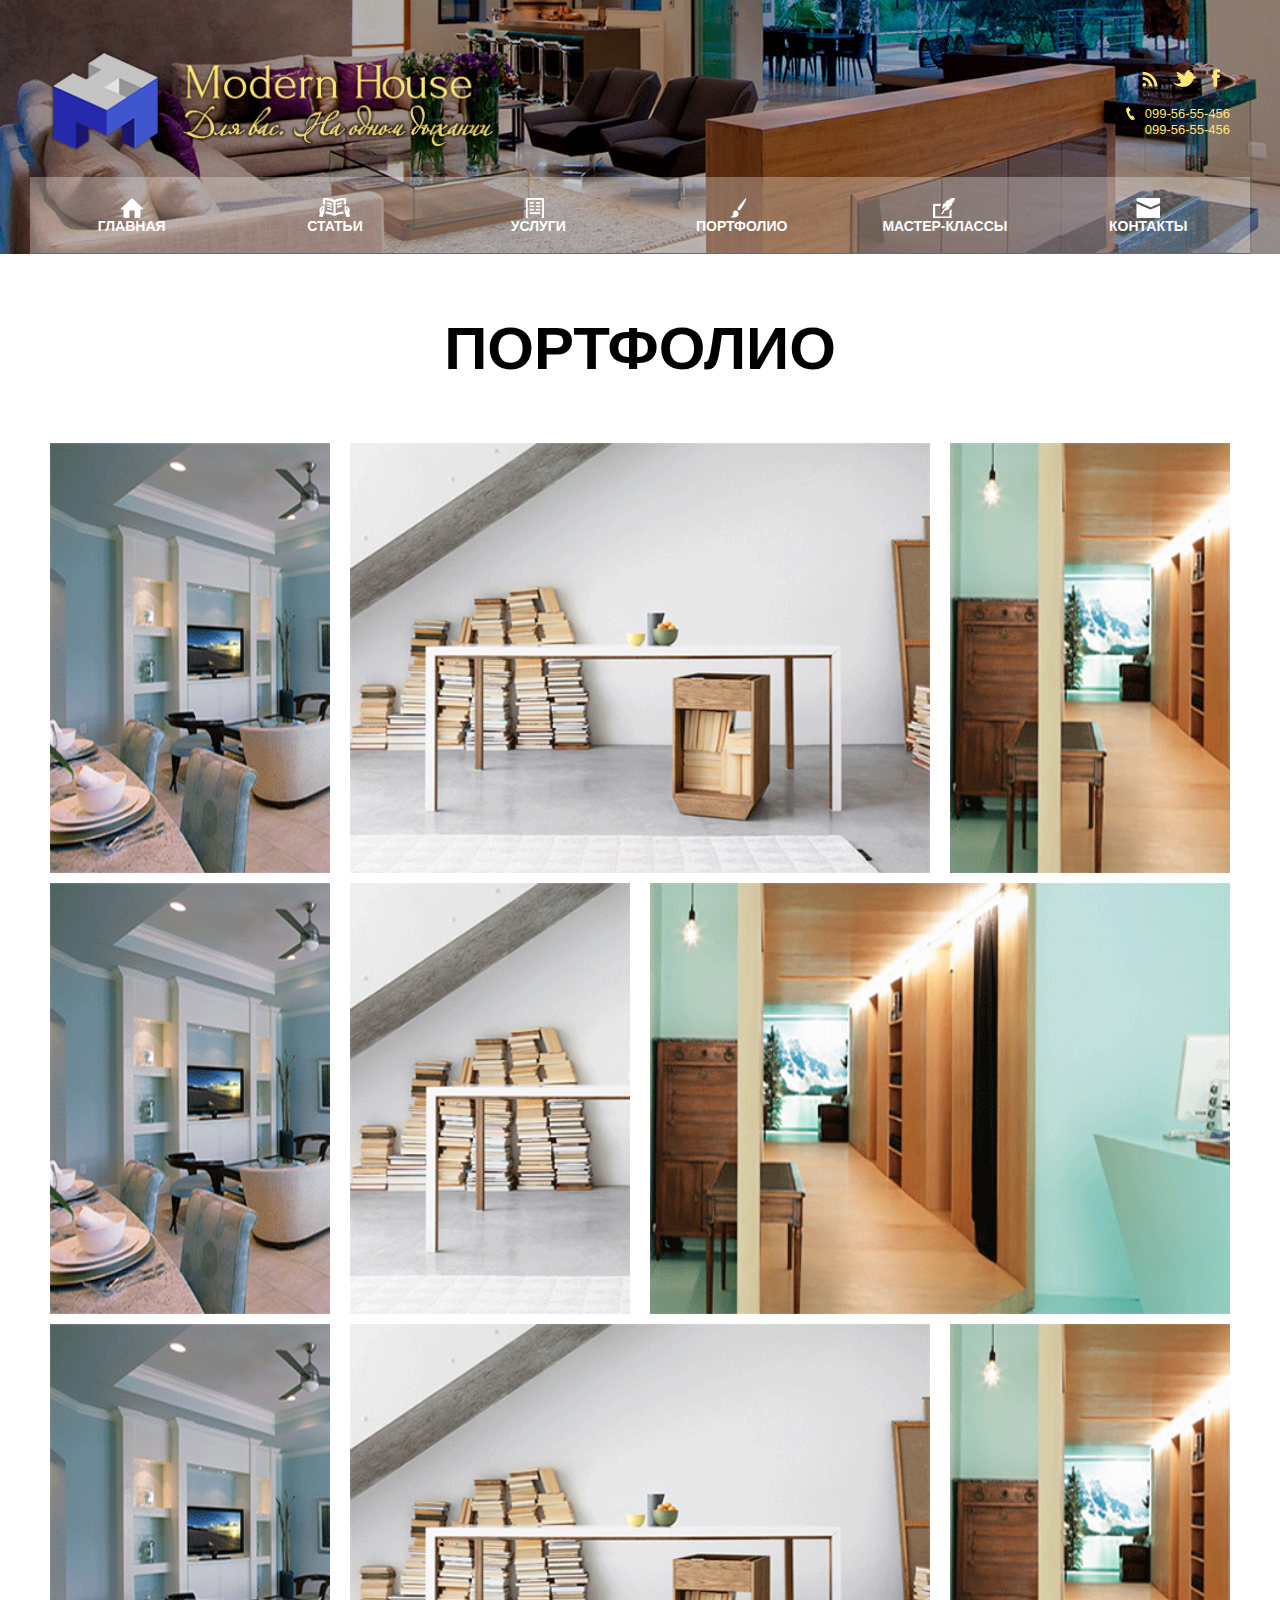
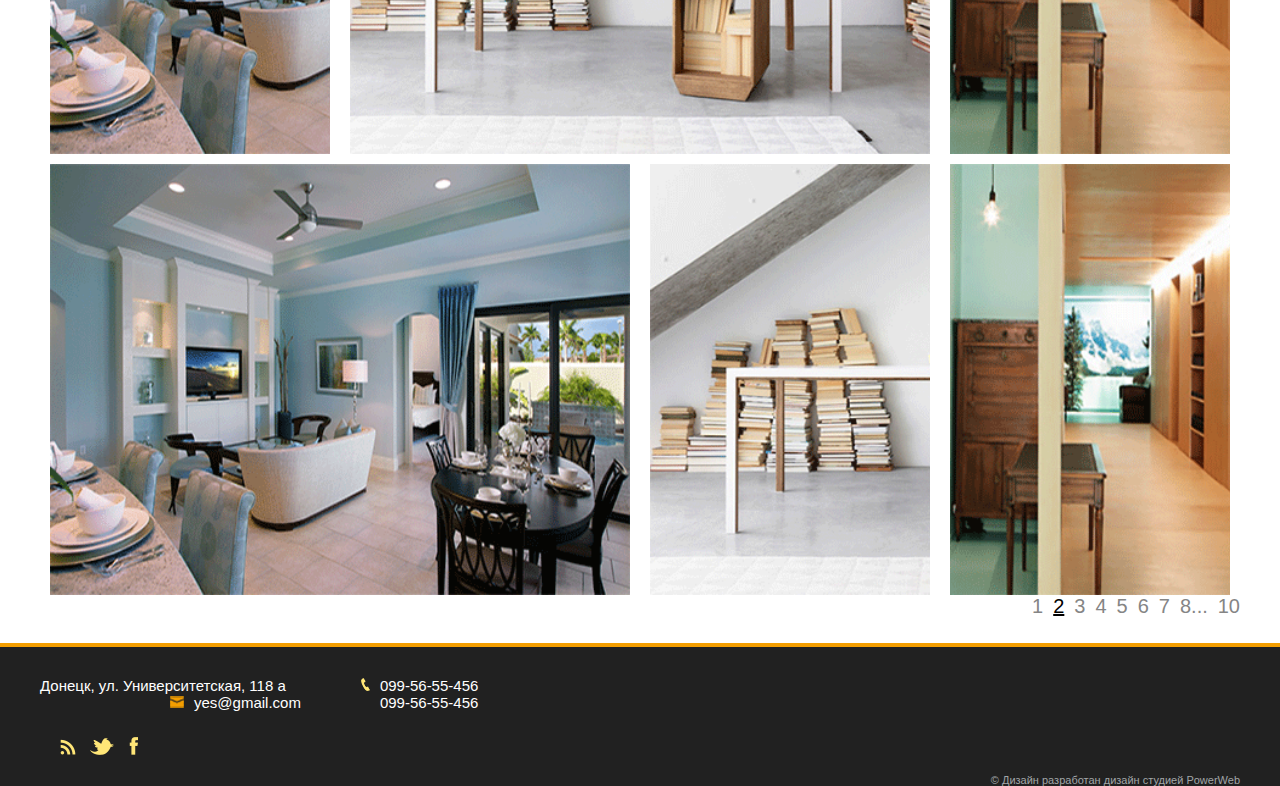
<file: index.html>
<!DOCTYPE html>
<html>
<head>
<meta charset="utf-8">
<meta http-equiv="X-UA-Compatible" content="IE=edge,chrome=1">
<meta name="viewport" content="width=device-width, initial-scale=1">
	<title>Modern House</title>
<link rel="stylesheet" type="text/css" href="style/flexboxgrid.css">
<link rel="stylesheet" type="text/css" href="style/style.css">
<script src="https://code.jquery.com/jquery-1.10.2.js"></script>
<script type="text/javascript">
	
	$(document).ready(function(){
		
		$('.burg').click(function(){
                $('.top-nav').toggleClass('active');
            });	
		
        });
		
	</script>
</head>
<body>

	<div class="container-fluid top-bg">
		<div class="container">

		<div class="top-logo">

			<div class="logo col-md-6 col-sm-6">
				<a href="#">
					<div class="logo-img">
						<img src="img/logo-1.png" alt="">
					</div>
					<div class="logo-small">
						<img src="img/logo-640.png" alt="">
					</div>
				</a>
			</div>

			<div class="top-contacts col-md-2 col-sm-2 col-lg-2">

				<div class="top-social">
					<a href="#"><img src="img/top-soc-rss.png" alt=""></a>
					<a href="#"><img src="img/top-soc-t.png" alt=""></a>
					<a href="#"><img src="img/top-soc-f.png" alt=""></a>
				</div>

				<div class="top-phone">
					<div class="top-phone-img">
					<img src="img/top-phone.png" alt="">
					</div>
					<div class="top-phone-text">
					<p>099-56-55-456</p>
					<p>099-56-55-456</p>
					</div>
				</div>
			</div>
		</div>


		
	<div class="top-menu rows">		
	<header>
		
		<nav>
			<button class="burg"><span></span><span></span><span></span></button>
			<div class="top-nav ">
				<ul class="u-t-menu">

			<li class="col-md-2 col-lg-2 t-menu-text">
				<a href="#">
						<p>Главная</p>					
				</a>
			</li>

			<li class="col-md-2 col-lg-2 t-menu-text">
				<a href="statya.html">				
						<p>Статьи</p>				
				</a>
			</li>

			<li class="col-md-2 col-lg-2 t-menu-text">
				<a href="#">	
						<p>Услуги</p>
				</a>
			</li>

			<li class="col-md-2 col-lg-2 t-menu-text">
				<a href="index.html">				
						<p>Портфолио</p>
				</a>
					<div class="container-fluid">
				<ul class="sub-menu">
							<li><a href="#">Ремонт квартир</a></li>
							<li><a href="#">ремонт дачи</a></li>
							<li><a href="#">строительство</a></li>					
					</ul>
					</div>
			</li>

			<li class="col-md-2 col-lg-2 t-menu-text">
				<a href="#">				
						<p>Мастер-классы</p>					
				</a>
			</li>

			<li class="col-md-2 col-lg-2 t-menu-text">
				<a href="#">
						<p>Контакты</p>
				</a>
			</li>

		</ul>
			</div>
		</nav>
	</header>
			
		

	</div>



		</div>
	</div>

	<div class="container">

		<header class="top-h1">
			<h1>
				Портфолио
			</h1>
		</header>

		

		<!-- 	<ul class="portf-1-1">
			<li class="p-1-1">
				<a href="#">
					<img src="image/port-1-1.jpg" alt="">
				</a>
				<div class="anons">
					Какой то всплывающий текст...
				</div>
			</li>
		
			<li class="p-1-2">
				<a href="#">
					<img src="image/port-1-2.jpg" alt="">
					<div class="anons">
					Какой то всплывающий текст...
				</div>
				</a>
		
			</li>
		
			<li class="p-1-3">
				<a href="#">
					<img src="image/port-1-3.jpg" alt="">
					<div class="anons">
					Какой то всплывающий текст...
				</div>
				</a>
			</li>
		
		
		
			<li class="p-2-1">
				<a href="#">
					<img src="image/port-2-1.jpg" alt="">
				</a>
			</li>
		
			<li class="p-2-2">
				<a href="#">
					<img src="image/port-2-2.jpg" alt="">
				</a>
			</li>
		
			<li class="p-2-3">
				<a href="#">
					<img src="image/port-2-3.jpg" alt="">
				</a>
			</li>
				
		
		
			<li class="p-1-1">
				<a href="#">
					<img src="image/port-3-1.jpg" alt="">
				</a>
			</li>
		
			<li class="p-1-2">
				<a href="#">
					<img src="image/port-3-2.jpg" alt="">
				</a>
			</li>
		
			<li class="p-1-3">
				<a href="#">
					<img src="image/port-3-3.jpg" alt="">
				</a>
			</li>
		
		
		
		
			<li class="p-4-1">
				<a href="#">
					<img src="image/port-4-1.jpg" alt="">
				</a>
			</li>
		
			<li class="p-4-2">
				<a href="#">
					<img src="image/port-4-2.jpg" alt="">
				</a>
			</li>
		
			<li class="p-4-3">
				<a href="#">
					<img src="image/port-4-3.jpg" alt="">
				</a>
			</li>				
		</ul> -->

			<div class="portf-1-1">

				<div class="card"> 

				<div><a href="#">
						<img src="img-ris/r1.gif" alt="">
					</a></div>					
					
				</div>

				<div class="card"> 
					<div><a href="#">
						<img src="img-ris/r2.gif" alt="">
						
					</a></div>

				</div>

				<div class="card"> 
					<div><a href="#">
						<img src="img-ris/r3.gif" alt="">
						
					</a></div>
				</div>

					<div class="card"> 

				<div><a href="#">
						<img src="img-ris/r1.gif" alt="">
					</a></div>					
					
				</div>

				<div class="card"> 
					<div><a href="#">
						<img src="img-ris/r2.gif" alt="">
						
					</a></div>

				</div>

				<div class="card"> 
					<div><a href="#">
						<img src="img-ris/r3.gif" alt="">
						
					</a></div>
				</div>

					<div class="card"> 

				<div><a href="#">
						<img src="img-ris/r1.gif" alt="">
					</a></div>					
					
				</div>

				<div class="card"> 
					<div><a href="#">
						<img src="img-ris/r2.gif" alt="">
						
					</a></div>

				</div>

				<div class="card"> 
					<div><a href="#">
						<img src="img-ris/r3.gif" alt="">
						
					</a></div>
				</div>
				
				<div class="card"> 

				<div><a href="#">
						<img src="img-ris/r1.gif" alt="">
					</a></div>					
					
				</div>

				<div class="card"> 
					<div><a href="#">
						<img src="img-ris/r2.gif" alt="">
						
					</a></div>

				</div>

				<div class="card"> 
					<div><a href="#">
						<img src="img-ris/r3.gif" alt="">
						
					</a></div>
				</div>
			

			
				
			</div>
	

		<div class="porfolio-pages">
			<a href="#">1</a>
			<a href="#"><span>2</span></a>
			<a href="#">3</a>
			<a href="#">4</a>
			<a href="#">5</a>
			<a href="#">6</a>
			<a href="#">7</a>
			<a href="#">8...</a>
			<a href="#">10</a>
		</div>

	</div>

<footer>
	<div class="container-fluid footer-bg">
			<div class="container">
			<div class="footer">
				<div class="f-contacs">

					<div class="adress-email">
						<p>
							Донецк, ул. Университетская, 118 а
						</p>
						<div class="f-adress-email">
							<div>
							<img src="img/footer-email.png" alt="">
							</div>
							<p>yes@gmail.com</p>
						</div>
					</div>

					<div class="f-phone">
						<div>
							<img src="img/top-phone.png" alt="">
							</div>
							<div class="">
							<p>099-56-55-456</p>
							<p>099-56-55-456</p>
							</div>
					</div>
				</div>
				<div class="top-social">
					<a href="#"><img src="img/top-soc-rss.png" alt=""></a>
					<a href="#"><img src="img/top-soc-t.png" alt=""></a>
					<a href="#"><img src="img/top-soc-f.png" alt=""></a>
				</div>

				<div class="design">
					<p>
						© Дизайн разработан дизайн студией PowerWeb 
					</p>
				</div>
			</div>
		</div>
	</div>
</footer>


</body>
</html>
</file>
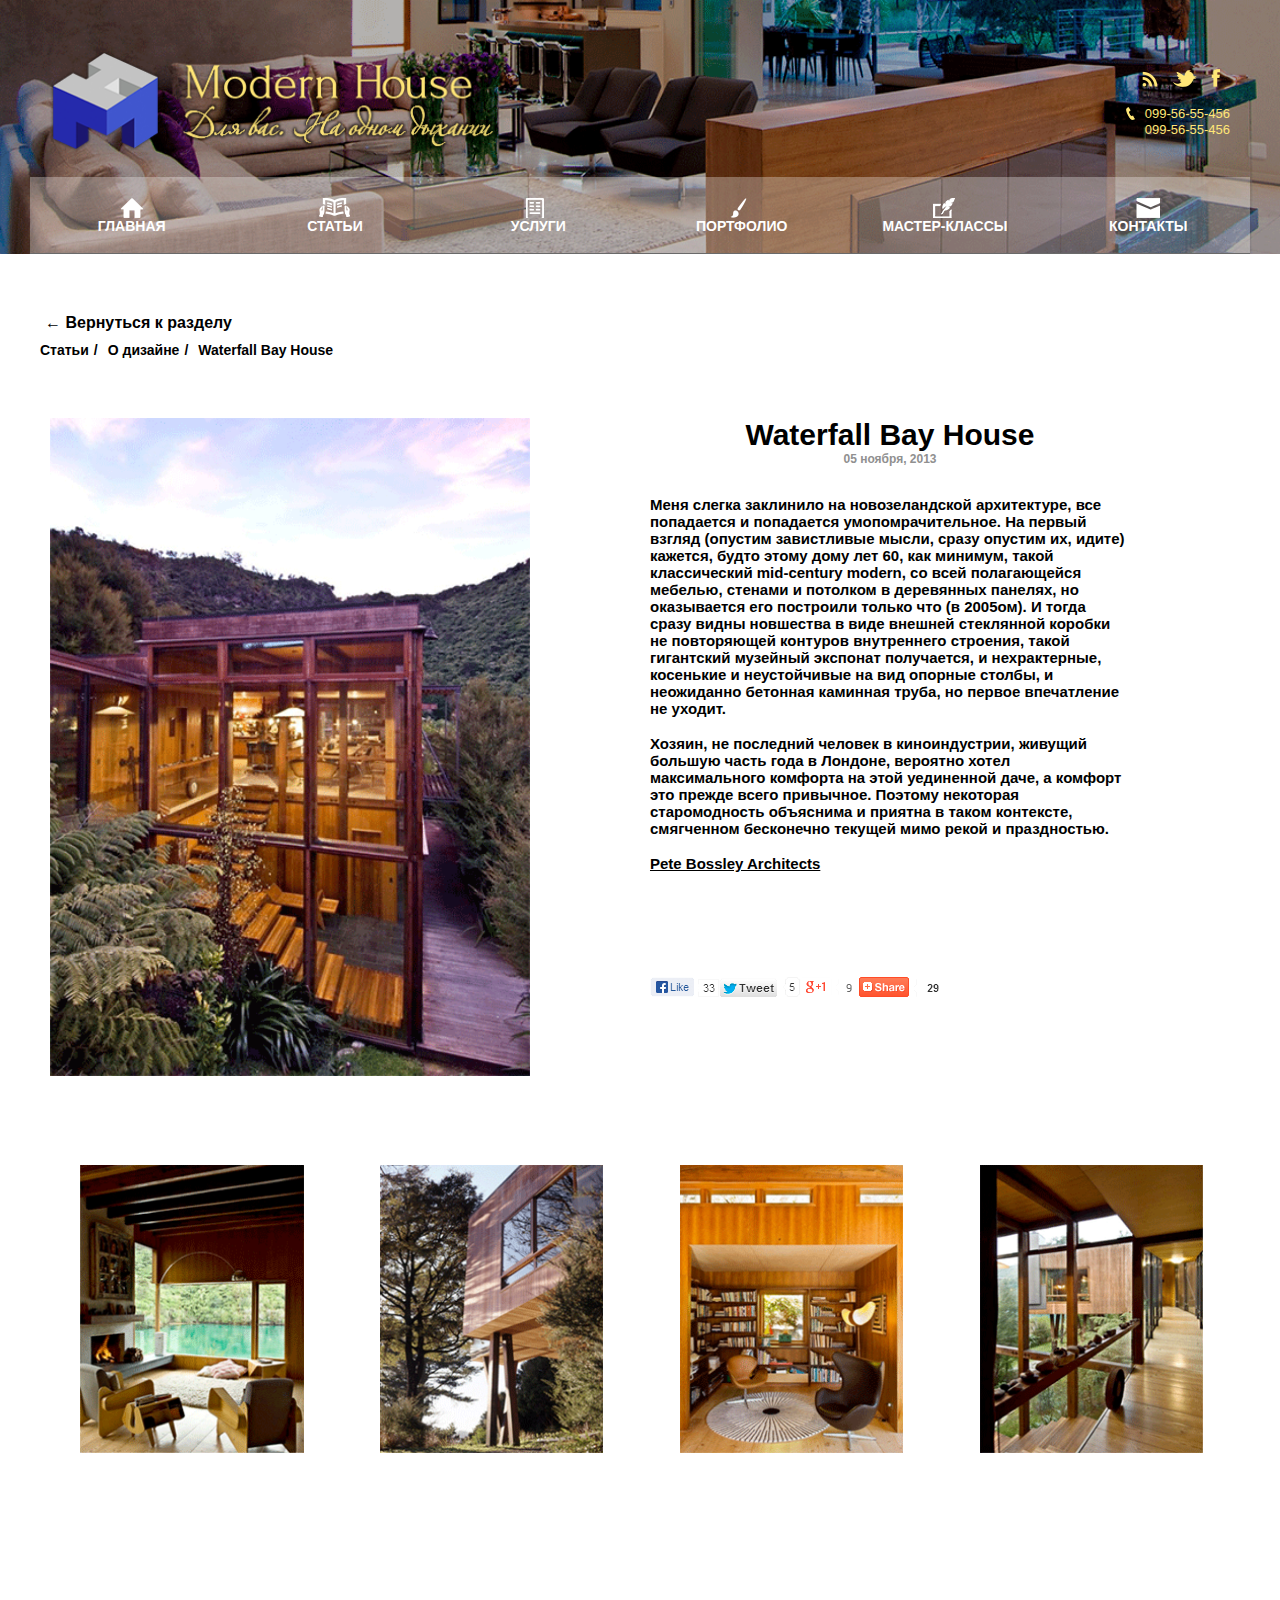
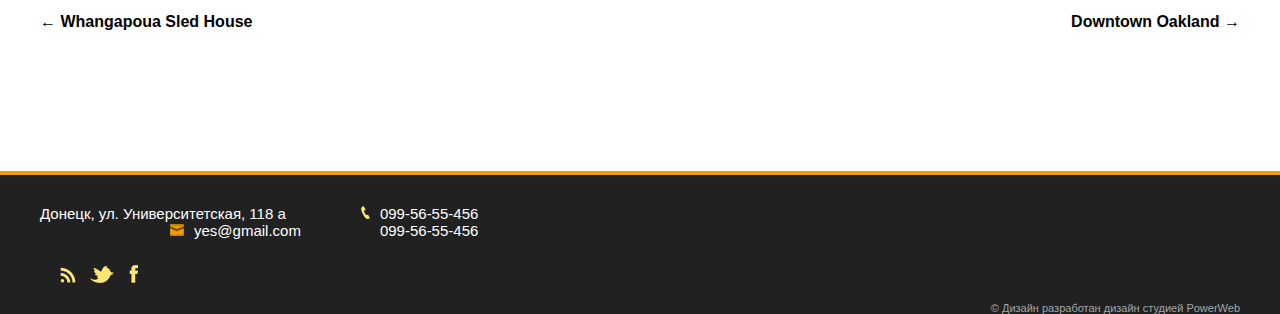
<file: statya.html>
<!DOCTYPE html>
<html>
<head>
<meta charset="utf-8">
<meta http-equiv="X-UA-Compatible" content="IE=edge,chrome=1">
<meta name="viewport" content="width=device-width, initial-scale=1">
	<title>Buy House</title>
<link rel="stylesheet" type="text/css" href="style/flexboxgrid.css">
<link rel="stylesheet" type="text/css" href="style/style.css">
<script src="https://code.jquery.com/jquery-1.10.2.js"></script>
<script type="text/javascript">
	
	$(document).ready(function(){
		
		$('.burg').click(function(){
                $('.top-nav').toggleClass('active');
            });	
		
        });
		
	</script>
</head>
<body>

	<div class="container-fluid top-bg">
		<div class="container">

		<div class="top-logo">

			<div class="logo col-md-6 col-sm-6">
				<a href="#">

					<div class="logo-img">
						<img src="img/logo-1.png" alt="">
					</div>
					<div class="logo-small">
						<img src="img/logo-640.png" alt="">
					</div>

					<!-- <div class="logo-text">
						<img src="img/logo-text.png" alt="">
					</div> -->

				</a>
			</div>

			<div class="top-contacts col-md-2 col-sm-2 col-lg-2">

				<div class="top-social">
					<a href="#"><img src="img/top-soc-rss.png" alt=""></a>
					<a href="#"><img src="img/top-soc-t.png" alt=""></a>
					<a href="#"><img src="img/top-soc-f.png" alt=""></a>
				</div>

				<div class="top-phone">
					<div class="top-phone-img">
					<img src="img/top-phone.png" alt="">
					</div>
					<div class="top-phone-text">
					<p>099-56-55-456</p>
					<p>099-56-55-456</p>
					</div>
				</div>
			</div>
		</div>


		
	<div class="top-menu rows">		
	<header>
		
		<nav>
			<button class="burg"><span></span><span></span><span></span></button>
			<div class="top-nav ">
				<ul class="u-t-menu">

			<li class="col-md-2 col-lg-2 t-menu-text">
				<a href="#">
						<p>Главная</p>					
				</a>
			</li>

			<li class="col-md-2 col-lg-2 t-menu-text">
				<a href="statya.html">				
						<p>Статьи</p>				
				</a>
			</li>

			<li class="col-md-2 col-lg-2 t-menu-text">
				<a href="#">	
						<p>Услуги</p>
				</a>
			</li>

			<li class="col-md-2 col-lg-2 t-menu-text">
				<a href="index.html">				
						<p>Портфолио</p>
				</a>
					<div class="container-fluid">
				<ul class="sub-menu">
							<li><a href="#">Ремонт квартир</a></li>
							<li><a href="#">ремонт дачи</a></li>
							<li><a href="#">строительство</a></li>					
					</ul>
					</div>
			</li>

			<li class="col-md-2 col-lg-2 t-menu-text">
				<a href="#">				
						<p>Мастер-классы</p>					
				</a>
			</li>

			<li class="col-md-2 col-lg-2 t-menu-text">
				<a href="#">
						<p>Контакты</p>
				</a>
			</li>

		</ul>
			</div>
		</nav>
	</header>
			
		

	</div>

	</div>
</div>

<div class="container">
	<div class="back">
		<a href="#">&#8592; Вернуться к разделу</a>		
	</div>

	<div class="breadcrumbs">
				<ul>
					<li><a href="#">Статьи</a></li>
					<li><a href="#">О дизайне</a></li>
					<li><a href="#">Waterfall Bay House</a></li>
				</ul>
	</div>

	<div class="statya">
		<div class="s-img col-xs-12 col-md-6 col-lg-5">
		<img src="image/foto-content.gif" alt="foto">
		</div>
		<div class="s-text col-xs-12 col-md-4 col-md-offset-1 col-lg-5 col-lg-offset-1">
			
					<h2>
						Waterfall Bay House   
					</h2>
					<p class="s-text-data">
						05 ноября, 2013
					</p>
			
			
				<p>
				Меня слегка заклинило на новозеландской архитектуре, все попадается и попадается умопомрачительное. На первый взгляд (опустим завистливые мысли, сразу опустим их, идите) кажется, будто этому дому лет 60, как минимум, такой классический mid-century modern, со всей полагающейся мебелью, стенами и потолком в деревянных панелях, но оказывается его построили только что (в 2005ом). И тогда сразу видны новшества в виде внешней стеклянной коробки не повторяющей контуров внутреннего строения, такой гигантский музейный экспонат получается, и нехрактерные, косенькие и неустойчивые на вид опорные столбы, и неожиданно бетонная каминная труба, но первое впечатление не уходит.
				</p>
				<br>
				<p>	
				Хозяин, не последний человек в киноиндустрии, живущий большую часть года в Лондоне, вероятно хотел максимального комфорта на этой уединенной даче, а комфорт это прежде всего привычное. Поэтому некоторая старомодность объяснима и приятна в таком контексте, смягченном бесконечно текущей мимо рекой и праздностью.
				</p>
				<br>
				<p>	
				<span class="author">Pete Bossley Architects</span>
				</p>
			</p>

			<div class="social-content">
				<div class="social-f">
					<a href="#">
						<img src="image/social-statya-f.png" alt="">
					</a>
						<img src="image/social-statya-f-prosmotry.png" alt="">
				</div>	

				<div class="social-f">
					<a href="#">
						<img src="image/social-statya-t.png" alt="">
					</a>
						<img src="image/social-statya-t-prosmotry.png" alt="">
				</div>	

				<div class="social-g">
					<a href="#">
						<img src="image/social-statya-g.png" alt="">
					</a>
						<img src="image/social-statya-g-prosmotry.png" alt="">
				</div>

				<div class="social-s">
					<a href="#">
						<img src="image/social-statya-s.png" alt="">
					</a>
						<img src="image/social-statya-s-prosmotry.png" alt="">
				</div>
			</div>
		</div>

	</div>

		<div class="statya-img">

				<div class="statya-img-bottom">
					<a href="#"><img src="image/foto-c1.gif" alt=""></a>	
				</div>
				<div class="statya-img-bottom">
					<a href="#"><img src="image/foto-c2.gif" alt=""></a>	
				</div>
				<div class="statya-img-bottom">
					<a href="#"><img src="image/foto-c3.gif" alt=""></a>	
				</div>
				<div class="statya-img-bottom">
					<a href="#"><img src="image/foto-c4.gif" alt=""></a>	
				</div>		
			
		</div>

		<div class="perexod">
			<div class="p-left">
				<a href="#">&#8592; Whangapoua Sled House</a>
			</div>
			<div class="p-right">
				<a href="#">Downtown Oakland &#8594;</a>
			</div>
		</div>
		
</div>


<footer>
	<div class="container-fluid footer-bg">
			<div class="container">
			<div class="footer">
				<div class="f-contacs">

					<div class="adress-email">
						<p>
							Донецк, ул. Университетская, 118 а
						</p>
						<div class="f-adress-email">
							<div>
							<img src="img/footer-email.png" alt="">
							</div>
							<p>yes@gmail.com</p>
						</div>
					</div>

					<div class="f-phone">
						<div>
							<img src="img/top-phone.png" alt="">
							</div>
							<div class="">
							<p>099-56-55-456</p>
							<p>099-56-55-456</p>
							</div>
					</div>
				</div>
				<div class="top-social">
					<a href="#"><img src="img/top-soc-rss.png" alt=""></a>
					<a href="#"><img src="img/top-soc-t.png" alt=""></a>
					<a href="#"><img src="img/top-soc-f.png" alt=""></a>
				</div>

				<div class="design">
					<p>
						© Дизайн разработан дизайн студией PowerWeb 
					</p>
				</div>
			</div>
		</div>
	</div>
</footer>

	

</body>
</html>
</file>
<file: style/flexboxgrid.css>
/* базовый 16px * 48em = 768px*/

.container-fluid,
.container {
  margin-right: auto;
  margin-left: auto;
  box-sizing:border-box;
}


.container{
  
}

.container-fluid {
   
    padding-right: 10px;
   padding-left: 10px;  

}

.rows{
  margin-left: -10px;
  margin-right: -10px;
}

.row {
  box-sizing: border-box;
	  display: -webkit-box;
	  display: -webkit-flex;
	  display: -ms-flexbox;
  display: flex;
	  -webkit-box-flex: 0;
	  -webkit-flex: 0 1 auto;
	  -ms-flex: 0 1 auto;
  flex: 0 1 auto;
	  -webkit-box-orient: horizontal;
	  -webkit-box-direction: normal;
	  -webkit-flex-direction: row;
	  -ms-flex-direction: row;
  flex-direction: row;
	  -webkit-flex-wrap: wrap;
	  -ms-flex-wrap: wrap;
  flex-wrap: wrap;
  margin-right: -10px;
  margin-left: -10px;
}

.row.reverse {
  -webkit-box-orient: horizontal;
  -webkit-box-direction: reverse;
  -webkit-flex-direction: row-reverse;
  -ms-flex-direction: row-reverse;
  flex-direction: row-reverse;
}

.col.reverse {
  -webkit-box-orient: vertical;
  -webkit-box-direction: reverse;
  -webkit-flex-direction: column-reverse;
  -ms-flex-direction: column-reverse;
  flex-direction: column-reverse;
}

.col-xs,
.col-xs-1,
.col-xs-2,
.col-xs-3,
.col-xs-4,
.col-xs-5,
.col-xs-6,
.col-xs-7,
.col-xs-8,
.col-xs-9,
.col-xs-10,
.col-xs-11,
.col-xs-12,
.col-xs-offset-1,
.col-xs-offset-2,
.col-xs-offset-3,
.col-xs-offset-4,
.col-xs-offset-5,
.col-xs-offset-6,
.col-xs-offset-7,
.col-xs-offset-8,
.col-xs-offset-9,
.col-xs-offset-10,
.col-xs-offset-11,
.col-xs-offset-12 {
  box-sizing: border-box;
  -webkit-box-flex: 0;
  -webkit-flex: 0 0 auto;
  -ms-flex: 0 0 auto;
  flex: 0 0 auto;
 padding-right: 10px;
   padding-left: 10px;  
}

.col-xs {
  -webkit-box-flex: 1;
  -webkit-flex-grow: 1;
  -ms-flex-positive: 1;
  flex-grow: 1;
  -webkit-flex-basis: 0;
  -ms-flex-preferred-size: 0;
  flex-basis: 0;
  max-width: 100%;
}

.col-xs-1 {
  -webkit-flex-basis: 8.333%;
  -ms-flex-preferred-size: 8.333%;
  flex-basis: 8.333%;
  max-width: 8.333%;
}

.col-xs-2 {
  -webkit-flex-basis: 16.667%;
  -ms-flex-preferred-size: 16.667%;
  flex-basis: 16.667%;
  max-width: 16.667%;
}

.col-xs-3 {
  -webkit-flex-basis: 25%;
  -ms-flex-preferred-size: 25%;
  flex-basis: 25%;
  max-width: 25%;
}

.col-xs-4 {
  -webkit-flex-basis: 33.333%;
  -ms-flex-preferred-size: 33.333%;
  flex-basis: 33.333%;
  max-width: 33.333%;
}

.col-xs-5 {
  : 3px solid blue;
  -webkit-flex-basis: 41.667%;
  -ms-flex-preferred-size: 41.667%;
  flex-basis: 41.667%;
  max-width: 41.667%;
}

.col-xs-6 {
  //: 3px solid red;
  -webkit-flex-basis: 50%;
  -ms-flex-preferred-size: 50%;
  flex-basis: 50%;
  max-width: 50%;
}

.col-xs-7 {
  -webkit-flex-basis: 58.333%;
  -ms-flex-preferred-size: 58.333%;
  flex-basis: 58.333%;
  max-width: 58.333%;
}

.col-xs-8 {
  -webkit-flex-basis: 66.667%;
  -ms-flex-preferred-size: 66.667%;
  flex-basis: 66.667%;
  max-width: 66.667%;
}

.col-xs-9 {
  -webkit-flex-basis: 75%;
  -ms-flex-preferred-size: 75%;
  flex-basis: 75%;
  max-width: 75%;
}

.col-xs-10 {
  -webkit-flex-basis: 83.333%;
  -ms-flex-preferred-size: 83.333%;
  flex-basis: 83.333%;
  max-width: 83.333%;
}

.col-xs-11 {
  -webkit-flex-basis: 91.667%;
  -ms-flex-preferred-size: 91.667%;
  flex-basis: 91.667%;
  max-width: 91.667%;
}

.col-xs-12 {
  -webkit-flex-basis: 100%;
  -ms-flex-preferred-size: 100%;
  flex-basis: 100%;
  max-width: 100%;
}

.col-xs-offset-1 {
  margin-left: 8.333%;
}

.col-xs-offset-2 {
  margin-left: 16.667%;
}

.col-xs-offset-3 {
  margin-left: 25%;
}

.col-xs-offset-4 {
  margin-left: 33.333%;
}

.col-xs-offset-5 {
  margin-left: 41.667%;
}

.col-xs-offset-6 {
  margin-left: 50%;
}

.col-xs-offset-7 {
  margin-left: 58.333%;
}

.col-xs-offset-8 {
  margin-left: 66.667%;
}

.col-xs-offset-9 {
  margin-left: 75%;
}

.col-xs-offset-10 {
  margin-left: 83.333%;
}

.col-xs-offset-11 {
  margin-left: 91.667%;
}

.start-xs {
  -webkit-box-pack: start;
  -webkit-justify-content: flex-start;
  -ms-flex-pack: start;
  justify-content: flex-start;
  text-align: start;
}

.center-xs {
  -webkit-box-pack: center;
  -webkit-justify-content: center;
  -ms-flex-pack: center;
  justify-content: center;
  text-align: center;
}

.end-xs {
  -webkit-box-pack: end;
  -webkit-justify-content: flex-end;
  -ms-flex-pack: end;
  justify-content: flex-end;
  text-align: end;
}

.top-xs {
  -webkit-box-align: start;
  -webkit-align-items: flex-start;
  -ms-flex-align: start;
  align-items: flex-start;
}

.middle-xs {
  -webkit-box-align: center;
  -webkit-align-items: center;
  -ms-flex-align: center;
  align-items: center;
}

.bottom-xs {
  -webkit-box-align: end;
  -webkit-align-items: flex-end;
  -ms-flex-align: end;
  align-items: flex-end;
}

.around-xs {
  -webkit-justify-content: space-around;
  -ms-flex-pack: distribute;
  justify-content: space-around;
}

.between-xs {
  -webkit-box-pack: justify;
  -webkit-justify-content: space-between;
  -ms-flex-pack: justify;
  justify-content: space-between;
}

.first-xs {
  -webkit-box-ordinal-group: 0;
  -webkit-order: -1;
  -ms-flex-order: -1;
  order: -1;
}

.last-xs {
  -webkit-box-ordinal-group: 2;
  -webkit-order: 1;
  -ms-flex-order: 1;
  order: 1;
}

@media only screen and (min-width: 768px) {
  .container {
    width: 768px;


  }


  .col-sm,
  .col-sm-1,
  .col-sm-2,
  .col-sm-3,
  .col-sm-4,
  .col-sm-5,
  .col-sm-6,
  .col-sm-7,
  .col-sm-8,
  .col-sm-9,
  .col-sm-10,
  .col-sm-11,
  .col-sm-12,
  .col-sm-offset-1,
  .col-sm-offset-2,
  .col-sm-offset-3,
  .col-sm-offset-4,
  .col-sm-offset-5,
  .col-sm-offset-6,
  .col-sm-offset-7,
  .col-sm-offset-8,
  .col-sm-offset-9,
  .col-sm-offset-10,
  .col-sm-offset-11,
  .col-sm-offset-12 {
    box-sizing: border-box;
    -webkit-box-flex: 0;
    -webkit-flex: 0 0 auto;
    -ms-flex: 0 0 auto;
    flex: 0 0 auto;
    padding-right: 10px;
    padding-left: 10px;
  }

  .col-sm {
    -webkit-box-flex: 1;
    -webkit-flex-grow: 1;
    -ms-flex-positive: 1;
    flex-grow: 1;
    -webkit-flex-basis: 0;
    -ms-flex-preferred-size: 0;
    flex-basis: 0;
    max-width: 100%;
  }

  .col-sm-1 {
    -webkit-flex-basis: 8.333%;
    -ms-flex-preferred-size: 8.333%;
    flex-basis: 8.333%;
    max-width: 8.333%;
  }

  .col-sm-2 {
    -webkit-flex-basis: 16.667%;
    -ms-flex-preferred-size: 16.667%;
    flex-basis: 16.667%;
    max-width: 16.667%;
  }

  .col-sm-3 {
 
    -webkit-flex-basis: 25%;
    -ms-flex-preferred-size: 25%;
    flex-basis: 25%;
    max-width: 25%;
  }

  .col-sm-4 {
  
    -webkit-flex-basis: 33.333%;
    -ms-flex-preferred-size: 33.333%;
    flex-basis: 33.333%;
    max-width: 33.333%;
  }

  .col-sm-5 {
  
    -webkit-flex-basis: 41.667%;
    -ms-flex-preferred-size: 41.667%;
    flex-basis: 41.667%;
    max-width: 41.667%;
  }

  .col-sm-6 {
 
    -webkit-flex-basis: 50%;
    -ms-flex-preferred-size: 50%;
    flex-basis: 50%;
    max-width: 50%;
  }

  .col-sm-7 {
   
    -webkit-flex-basis: 58.333%;
    -ms-flex-preferred-size: 58.333%;
    flex-basis: 58.333%;
    max-width: 58.333%;
  }

  .col-sm-8 {
     
    -webkit-flex-basis: 66.667%;
    -ms-flex-preferred-size: 66.667%;
    flex-basis: 66.667%;
    max-width: 66.667%;
  }

  .col-sm-9 {
    -webkit-flex-basis: 75%;
    -ms-flex-preferred-size: 75%;
    flex-basis: 75%;
    max-width: 75%;
  }

  .col-sm-10 {
    -webkit-flex-basis: 83.333%;
    -ms-flex-preferred-size: 83.333%;
    flex-basis: 83.333%;
    max-width: 83.333%;
  }

  .col-sm-11 {
    -webkit-flex-basis: 91.667%;
    -ms-flex-preferred-size: 91.667%;
    flex-basis: 91.667%;
    max-width: 91.667%;
  }

  .col-sm-12 {
    -webkit-flex-basis: 100%;
    -ms-flex-preferred-size: 100%;
    flex-basis: 100%;
    max-width: 100%;
  }

  .col-sm-offset-1 {
    margin-left: 8.333%;
  }

  .col-sm-offset-2 {
    margin-left: 16.667%;
  }

  .col-sm-offset-3 {
    margin-left: 25%;
  }

  .col-sm-offset-4 {
    margin-left: 33.333%;
  }

  .col-sm-offset-5 {
    margin-left: 41.667%;
  }

  .col-sm-offset-6 {
    margin-left: 50%;
  }

  .col-sm-offset-7 {
    margin-left: 58.333%;
  }

  .col-sm-offset-8 {
    margin-left: 66.667%;
  }

  .col-sm-offset-9 {
    margin-left: 75%;
  }

  .col-sm-offset-10 {
    margin-left: 83.333%;
  }

  .col-sm-offset-11 {
    margin-left: 91.667%;
  }

  .start-sm {
    -webkit-box-pack: start;
    -webkit-justify-content: flex-start;
    -ms-flex-pack: start;
    justify-content: flex-start;
    text-align: start;
  }

  .center-sm {
    -webkit-box-pack: center;
    -webkit-justify-content: center;
    -ms-flex-pack: center;
    justify-content: center;
    text-align: center;
  }

  .end-sm {
    -webkit-box-pack: end;
    -webkit-justify-content: flex-end;
    -ms-flex-pack: end;
    justify-content: flex-end;
    text-align: end;
  }

  .top-sm {
    -webkit-box-align: start;
    -webkit-align-items: flex-start;
    -ms-flex-align: start;
    align-items: flex-start;
  }

  .middle-sm {
    -webkit-box-align: center;
    -webkit-align-items: center;
    -ms-flex-align: center;
    align-items: center;
  }

  .bottom-sm {
    -webkit-box-align: end;
    -webkit-align-items: flex-end;
    -ms-flex-align: end;
    align-items: flex-end;
  }

  .around-sm {
    -webkit-justify-content: space-around;
    -ms-flex-pack: distribute;
    justify-content: space-around;
  }

  .between-sm {
    -webkit-box-pack: justify;
    -webkit-justify-content: space-between;
    -ms-flex-pack: justify;
    justify-content: space-between;
  }

  .first-sm {
    -webkit-box-ordinal-group: 0;
    -webkit-order: -1;
    -ms-flex-order: -1;
    order: -1;
  }

  .last-sm {
    -webkit-box-ordinal-group: 2;
    -webkit-order: 1;
    -ms-flex-order: 1;
    order: 1;
  }
}

@media only screen and (min-width: 1024px) {
  .container {
    width: 1024px;
  }

  .col-md,
  .col-md-1,
  .col-md-2,
  .col-md-3,
  .col-md-4,
  .col-md-5,
  .col-md-6,
  .col-md-7,
  .col-md-8,
  .col-md-9,
  .col-md-10,
  .col-md-11,
  .col-md-12,
  .col-md-offset-1,
  .col-md-offset-2,
  .col-md-offset-3,
  .col-md-offset-4,
  .col-md-offset-5,
  .col-md-offset-6,
  .col-md-offset-7,
  .col-md-offset-8,
  .col-md-offset-9,
  .col-md-offset-10,
  .col-md-offset-11,
  .col-md-offset-12 {
    box-sizing: border-box;
    -webkit-box-flex: 0;
    -webkit-flex: 0 0 auto;
    -ms-flex: 0 0 auto;
    flex: 0 0 auto;
    padding-right: 10px;
    padding-left: 10px;
  }

  .col-md {
    -webkit-box-flex: 1;
    -webkit-flex-grow: 1;
    -ms-flex-positive: 1;
    flex-grow: 1;
    -webkit-flex-basis: 0;
    -ms-flex-preferred-size: 0;
    flex-basis: 0;
    max-width: 100%;
  }

  .col-md-1 {
    -webkit-flex-basis: 8.333%;
    -ms-flex-preferred-size: 8.333%;
    flex-basis: 8.333%;
    max-width: 8.333%;
  }

  .col-md-2 {
   // ////: 1px solid red;
    -webkit-flex-basis: 16.667%;
    -ms-flex-preferred-size: 16.667%;
    flex-basis: 16.667%;
    max-width: 16.667%;
  }

  .col-md-3 {
    //////: 1px solid blue;
    -webkit-flex-basis: 25%;
    -ms-flex-preferred-size: 25%;
    flex-basis: 25%;
    max-width: 25%;
  }

  .col-md-4 {
    ////: 1px solid green;
    -webkit-flex-basis: 33.333%;
    -ms-flex-preferred-size: 33.333%;
    flex-basis: 33.333%;
    max-width: 33.333%;
  }

  .col-md-5 {
    //: 2px solid red;
    -webkit-flex-basis: 41.667%;
    -ms-flex-preferred-size: 41.667%;
    flex-basis: 41.667%;
    max-width: 41.667%;
  }

  .col-md-6 {
   //: 2px solid green;
    -webkit-flex-basis: 50%;
    -ms-flex-preferred-size: 50%;
    flex-basis: 50%;
    max-width: 50%;
  }

  .col-md-7 {
    -webkit-flex-basis: 58.333%;
    -ms-flex-preferred-size: 58.333%;
    flex-basis: 58.333%;
    max-width: 58.333%;
  }

  .col-md-8 {
    -webkit-flex-basis: 66.667%;
    -ms-flex-preferred-size: 66.667%;
    flex-basis: 66.667%;
    max-width: 66.667%;
  }

  .col-md-9 {
    -webkit-flex-basis: 75%;
    -ms-flex-preferred-size: 75%;
    flex-basis: 75%;
    max-width: 75%;
  }

  .col-md-10 {
    -webkit-flex-basis: 83.333%;
    -ms-flex-preferred-size: 83.333%;
    flex-basis: 83.333%;
    max-width: 83.333%;
  }

  .col-md-11 {
    -webkit-flex-basis: 91.667%;
    -ms-flex-preferred-size: 91.667%;
    flex-basis: 91.667%;
    max-width: 91.667%;
  }

  .col-md-12 {
    -webkit-flex-basis: 100%;
    -ms-flex-preferred-size: 100%;
    flex-basis: 100%;
    max-width: 100%;
  }

  .col-md-offset-1 {
    margin-left: 8.333%;
  }

  .col-md-offset-2 {
    margin-left: 16.667%;
  }

  .col-md-offset-3 {
    margin-left: 25%;
  }

  .col-md-offset-4 {
    margin-left: 33.333%;
  }

  .col-md-offset-5 {
    margin-left: 41.667%;
  }

  .col-md-offset-6 {
    margin-left: 50%;
  }

  .col-md-offset-7 {
    margin-left: 58.333%;
  }

  .col-md-offset-8 {
    margin-left: 66.667%;
  }

  .col-md-offset-9 {
    margin-left: 75%;
  }

  .col-md-offset-10 {
    margin-left: 83.333%;
  }

  .col-md-offset-11 {
    margin-left: 91.667%;
  }

  .start-md {
    -webkit-box-pack: start;
    -webkit-justify-content: flex-start;
    -ms-flex-pack: start;
    justify-content: flex-start;
    text-align: start;
  }

  .center-md {
    -webkit-box-pack: center;
    -webkit-justify-content: center;
    -ms-flex-pack: center;
    justify-content: center;
    text-align: center;
  }

  .end-md {
    -webkit-box-pack: end;
    -webkit-justify-content: flex-end;
    -ms-flex-pack: end;
    justify-content: flex-end;
    text-align: end;
  }

  .top-md {
    -webkit-box-align: start;
    -webkit-align-items: flex-start;
    -ms-flex-align: start;
    align-items: flex-start;
  }

  .middle-md {
    -webkit-box-align: center;
    -webkit-align-items: center;
    -ms-flex-align: center;
    align-items: center;
  }

  .bottom-md {
    -webkit-box-align: end;
    -webkit-align-items: flex-end;
    -ms-flex-align: end;
    align-items: flex-end;
  }

  .around-md {
    -webkit-justify-content: space-around;
    -ms-flex-pack: distribute;
    justify-content: space-around;
  }

  .between-md {
    -webkit-box-pack: justify;
    -webkit-justify-content: space-between;
    -ms-flex-pack: justify;
    justify-content: space-between;
  }

  .first-md {
    -webkit-box-ordinal-group: 0;
    -webkit-order: -1;
    -ms-flex-order: -1;
    order: -1;
  }

  .last-md {
    -webkit-box-ordinal-group: 2;
    -webkit-order: 1;
    -ms-flex-order: 1;
    order: 1;
  }
}

@media only screen and (min-width: 1200px) {
  .container {
    width: 1200px;
  }

  .col-lg,
  .col-lg-1,
  .col-lg-2,
  .col-lg-3,
  .col-lg-4,
  .col-lg-5,
  .col-lg-6,
  .col-lg-7,
  .col-lg-8,
  .col-lg-9,
  .col-lg-10,
  .col-lg-11,
  .col-lg-12,
  .col-lg-offset-1,
  .col-lg-offset-2,
  .col-lg-offset-3,
  .col-lg-offset-4,
  .col-lg-offset-5,
  .col-lg-offset-6,
  .col-lg-offset-7,
  .col-lg-offset-8,
  .col-lg-offset-9,
  .col-lg-offset-10,
  .col-lg-offset-11,
  .col-lg-offset-12 {
    box-sizing: border-box;
    -webkit-box-flex: 0;
    -webkit-flex: 0 0 auto;
    -ms-flex: 0 0 auto;
    flex: 0 0 auto;
     padding-right: 10px;
    padding-left: 10px;
  }

  .col-lg {
    -webkit-box-flex: 1;
    -webkit-flex-grow: 1;
    -ms-flex-positive: 1;
    flex-grow: 1;
    -webkit-flex-basis: 0;
    -ms-flex-preferred-size: 0;
    flex-basis: 0;
    max-width: 100%;
  }

  .col-lg-1 {
    -webkit-flex-basis: 8.333%;
    -ms-flex-preferred-size: 8.333%;
    flex-basis: 8.333%;
    max-width: 8.333%;
  }

  .col-lg-2 {
    -webkit-flex-basis: 16.667%;
    -ms-flex-preferred-size: 16.667%;
    flex-basis: 16.667%;
    max-width: 16.667%;
  }

  .col-lg-3 {
    -webkit-flex-basis: 25%;
    -ms-flex-preferred-size: 25%;
    flex-basis: 25%;
    max-width: 25%;
  }

  .col-lg-4 {
    -webkit-flex-basis: 33.333%;
    -ms-flex-preferred-size: 33.333%;
    flex-basis: 33.333%;
    max-width: 33.333%;
  }

  .col-lg-5 {
    -webkit-flex-basis: 41.667%;
    -ms-flex-preferred-size: 41.667%;
    flex-basis: 41.667%;
    max-width: 41.667%;
  }

  .col-lg-6 {
    -webkit-flex-basis: 50%;
    -ms-flex-preferred-size: 50%;
    flex-basis: 50%;
    max-width: 50%;
  }

  .col-lg-7 {
    -webkit-flex-basis: 58.333%;
    -ms-flex-preferred-size: 58.333%;
    flex-basis: 58.333%;
    max-width: 58.333%;
  }

  .col-lg-8 {
    -webkit-flex-basis: 66.667%;
    -ms-flex-preferred-size: 66.667%;
    flex-basis: 66.667%;
    max-width: 66.667%;
  }

  .col-lg-9 {
    -webkit-flex-basis: 75%;
    -ms-flex-preferred-size: 75%;
    flex-basis: 75%;
    max-width: 75%;
  }

  .col-lg-10 {
    -webkit-flex-basis: 83.333%;
    -ms-flex-preferred-size: 83.333%;
    flex-basis: 83.333%;
    max-width: 83.333%;
  }

  .col-lg-11 {
    -webkit-flex-basis: 91.667%;
    -ms-flex-preferred-size: 91.667%;
    flex-basis: 91.667%;
    max-width: 91.667%;
  }

  .col-lg-12 {
    -webkit-flex-basis: 100%;
    -ms-flex-preferred-size: 100%;
    flex-basis: 100%;
    max-width: 100%;
  }

  .col-lg-offset-1 {
    margin-left: 8.333%;
  }

  .col-lg-offset-2 {
    margin-left: 16.667%;
  }

  .col-lg-offset-3 {
    margin-left: 25%;
  }

  .col-lg-offset-4 {
    margin-left: 33.333%;
  }

  .col-lg-offset-5 {
    margin-left: 41.667%;
  }

  .col-lg-offset-6 {
    margin-left: 50%;
  }

  .col-lg-offset-7 {
    margin-left: 58.333%;
  }

  .col-lg-offset-8 {
    margin-left: 66.667%;
  }

  .col-lg-offset-9 {
    margin-left: 75%;
  }

  .col-lg-offset-10 {
    margin-left: 83.333%;
  }

  .col-lg-offset-11 {
    margin-left: 91.667%;
  }

  .start-lg {
    -webkit-box-pack: start;
    -webkit-justify-content: flex-start;
    -ms-flex-pack: start;
    justify-content: flex-start;
    text-align: start;
  }

  .center-lg {
    -webkit-box-pack: center;
    -webkit-justify-content: center;
    -ms-flex-pack: center;
    justify-content: center;
    text-align: center;
  }

  .end-lg {
    -webkit-box-pack: end;
    -webkit-justify-content: flex-end;
    -ms-flex-pack: end;
    justify-content: flex-end;
    text-align: end;
  }

  .top-lg {
    -webkit-box-align: start;
    -webkit-align-items: flex-start;
    -ms-flex-align: start;
    align-items: flex-start;
  }

  .middle-lg {
    -webkit-box-align: center;
    -webkit-align-items: center;
    -ms-flex-align: center;
    align-items: center;
  }

  .bottom-lg {
    -webkit-box-align: end;
    -webkit-align-items: flex-end;
    -ms-flex-align: end;
    align-items: flex-end;
  }

  .around-lg {
    -webkit-justify-content: space-around;
    -ms-flex-pack: distribute;
    justify-content: space-around;
  }

  .between-lg {
    -webkit-box-pack: justify;
    -webkit-justify-content: space-between;
    -ms-flex-pack: justify;
    justify-content: space-between;
  }

  .first-lg {
    -webkit-box-ordinal-group: 0;
    -webkit-order: -1;
    -ms-flex-order: -1;
    order: -1;
  }

  .last-lg {
    -webkit-box-ordinal-group: 2;
    -webkit-order: 1;
    -ms-flex-order: 1;
    order: 1;
  }
}
</file>
<file: style/style.css>
*{
	padding: 0;
	margin: 0;
	box-sizing: border-box;
}

@import url('https://fonts.googleapis.com/css?family=Noto+Sans:400,700&subset=cyrillic,cyrillic-ext');

@import url('https://fonts.googleapis.com/css?family=Open+Sans:300,400,600,700,800&subset=cyrillic');

.container{
	width: 1127px;
}

.container-fluid{
	width: 100%;
}

body{
font-family: 'Noto Sans', 'Open Sans', sans-serif;
}

a{
	text-decoration: none;
}

ul{
	list-style:none;
}

p{
	font-size: 15px;
	color: #000;
}

.top-bg{
	background-image: url(../img/top-bg.gif);
	-webkit-background-size: cover;
	background-size: cover;
}

.top-logo{
	padding-top: 50px;
	display: -webkit-flex;
	display: -moz-flex;
	display: -ms-flex;
	display: -o-flex;
	display: flex;
	flex-direction: row;
	justify-content: space-between;
	align-items: center;
	flex-wrap: wrap;
}

.top-contacts{
	display: -webkit-flex;
	display: -moz-flex;
	display: -ms-flex;
	display: -o-flex;
	display: flex;
	flex-direction: column;
	align-items: flex-end;
}
.top-social{
	margin-left: 20px;
	margin-bottom: 15px;
}

.top-social img{
	padding-right: 10px;
}

.top-phone{
	display: -webkit-flex;
	display: -moz-flex;
	display: -ms-flex;
	display: -o-flex;
	display: flex;
	flex-direction: row;
}

.top-phone-text p{
	margin-left: 10px;
	font-size: 13px;
	line-height: 16px;
	color: #ffe677;
	font-weight: 200;
}

/*TOP MENU BEGIN*/



.top-menu{
	margin-top: 20px;
background-color: rgba(255,255,255, 0.3);
}
	
.u-t-menu{
	display: -webkit-flex;
	display: -moz-flex;
	display: -ms-flex;
	display: -o-flex;
	display: flex;
	flex-direction: row;
	justify-content: space-around;
}	

.u-t-menu > li{
	position: relative;
	text-align: center;
	padding-top: 14px;
	padding-bottom: 12px;
}

.u-t-menu > li:hover{
	background-color: rgba(88,93,167,0.7);
}

.t-menu-text p{
	font-size: 14px;
	color: #fff;
	font-weight: 800;
	text-transform: uppercase;
}



/*BURGER*/
nav {
	position: relative;
}

.burg {
	width: 50px;
	height: 50px;
	background-color: #A8A8A8;
	border: none;
	margin: 5px;
	cursor: pointer;
	outline: 0 none;
	position: relative;
}

.burg:hover{
	background-color: grey;
}

.burg span {
	display: block;
    margin: 7px auto 7px auto;
    width: 5px;
    height: 5px;
    background-color: #fff;
}


.top-nav {
	position: absolute;
	top: 60px;
	left: 5px;
	width: 98%;
	display: none;
}
.top-nav.active {
	display: block
}
.top-nav > ul {	
	display: flex;
	flex-direction: column;
}

.top-nav ul li {
	border-bottom: 1px solid #6A6A6A;
}
.top-nav a {
	color: #FFFFFF;
	text-decoration: none;
	display: block;
	padding: 7px;
}




/*SUB-MENU  BEGIN*/
.sub-menu{
    z-index: 30;
  list-style:none;
  position:absolute;
  display: none;
	width: auto;
 /* left:-9999px; */
   padding-top: 10px;
   background-color: #7d8cde;
  left: -600px;
  margin-top: 14px;
}

.u-t-menu > li:hover .sub-menu{
  display: -webkit-flex;
	display: -moz-flex;
	display: -ms-flex;
	display: -o-flex;
	display: flex;
	flex-direction: row; 
}

.sub-menu li{
	margin-right: 30px;
	padding-bottom: 12px;
	padding-left: 20px;
}

.sub-menu li a{
	font-size: 14px;
	color: #fff;
	text-transform: uppercase;
}


.sub-menu li a:hover{
	text-decoration: underline;
}

/*SUB-MENU  END*/

/*BURGER*/

/*TOP MENU END*/

/*CONTENT BEGIN*/
.back a{
	font-weight: 600;
	color: #000;
}
.back{
	padding-left: 5px;
	padding-top: 60px;
}
.breadcrumbs {

}

.breadcrumbs ul{
	display: -webkit-flex;
	display: -moz-flex;
	display: -ms-flex;
	display: -o-flex;
	display: flex;
	flex-direction: row;
	justify-content: flex-start;
	padding: 9px 0px;
}

.breadcrumbs li{
	padding-right: 5px;
}

.breadcrumbs li:nth-child(1) a::after,
.breadcrumbs li:nth-child(2) a::after
{
	padding-left: 5px;
	content: '/';
}

.breadcrumbs a{
	font-weight: 600;
	font-size: 14px;
	padding-right: 5px;
	color: #000;
}

.breadcrumbs .current-b{
	color: #6b6f74;
	text-decoration: none;
}

.top-h1{
	text-transform: uppercase;
	font-size: 30px;
	font-weight: 400;
	padding-top: 60px;
	padding-bottom: 50px;
	text-align: center;
}
.portolio-1{
	
}
.portf-1-1{
	display: -webkit-flex;
	display: -moz-flex;
	display: -ms-flex;
	display: -o-flex;
	display: flex;
	flex-direction: row;
	-webkit-flex-wrap: wrap;
	-moz-flex-wrap: wrap;
	-ms-flex-wrap: wrap;
	-o-flex-wrap: wrap;
	flex-wrap: wrap;
}

.card{
	padding: 0 10px;
	width: 100%;
	}

	.card img{
		width: 100%;
		padding-top: 10px;
	}



.t-menu-text:nth-child(1) a::before{
	content: ' ';
	display: block;
	width: 24px;
	height: 20px;
	margin: 0 auto 0 auto;
	background-image: url(../img/top-menu-home.png);
	background-repeat: no-repeat;
}

.t-menu-text:nth-child(2) a::before{
	content: ' ';
	display: block;
	width: 32px;
	height: 20px;
	margin: 0 auto 0 auto;
	background-image: url(../img/top-menu-book.png);
	background-repeat: no-repeat;
}

.t-menu-text:nth-child(3) a::before{
	content: ' ';
	display: block;
	width: 24px;
	height: 20px;
	margin: 0 auto 0 auto;
	background-image: url(../img/top-menu-uslygi.png);
	background-repeat: no-repeat;
}

.t-menu-text:nth-child(4) > a::before{
	content: ' ';
	display: block;
	width: 24px;
	height: 20px;
	margin: 0 auto 0 auto;
	background-image: url(../img/top-menu-portfolio.png);
	background-repeat: no-repeat;
}

.t-menu-text:nth-child(5) a::before{
	content: ' ';
	display: block;
	width: 24px;
	height: 20px;
	margin: 0 auto 0 auto;
	background-image: url(../img/top-menu-pero.png);
	background-repeat: no-repeat;
}

.t-menu-text:nth-child(6) a::before{
	content: ' ';
	display: block;
	width: 24px;
	height: 20px;
	margin: 0 auto 0 auto;
	background-image: url(../img/top-menu-mail.png);
	background-repeat: no-repeat;
}


	.p-1-1 .anons,.p-1-2 .anons,.p-1-3 .anons {
		margin-bottom: 5px;
	position: absolute;
	bottom: 0px;
	left: 10px;
	right: 10px;
	padding: 10px;
	background-color: rgba(121,27,125, 0.8);
	color: #fff;
	opacity: 0;
	transition: opacity 0.5s;
	}

	.p-1-1:hover .anons,.p-1-2:hover .anons,.p-1-3:hover .anons{
	bottom: 0;
	opacity: 1;
	}

	.porfolio-pages{
		margin-bottom: 25px;
		display: -webkit-flex;
		display: -moz-flex;
		display: -ms-flex;
		display: -o-flex;
		display: flex;
		flex-direction: row;
		justify-content: flex-end;
	}

	.porfolio-pages a{
		margin-left: 10px;
		font-size: 20px;
		color: #858585;
	}

	.porfolio-pages a:hover{
		color: #000;
	}
	
	.porfolio-pages span{
		text-decoration: underline;
		color: #000;	
	}



/*STATYA BEGIN*/
	.statya{
		padding-top: 50px;
		display: -webkit-flex;
		display: -moz-flex;
		display: -ms-flex;
		display: -o-flex;
		display: flex;
		flex-direction: row;
		//justify-content: space-between;
		-webkit-flex-wrap: wrap;
		-moz-flex-wrap: wrap;
		-ms-flex-wrap: wrap;
		-o-flex-wrap: wrap;
		flex-wrap: wrap;
	}

	.s-img img{
  	width: 100%;
  }	

  

  .s-text h2{
  	text-align: center;
  	font-size: 30px;
  }

  .s-text-data{
  	text-align: center;
  	font-size: 12px;
  	color: #909090;
  	padding-bottom: 30px;
  }

  .s-text{
		font-weight: 600;
  }

  .author{
		text-decoration: underline;
  }

  .statya-img{
  	margin-top: 75px;
  	display: -webkit-flex;
  	display: -moz-flex;
  	display: -ms-flex;
  	display: -o-flex;
  	display: flex;
  	-webkit-flex-direction: row;
  	-moz-flex-direction: row;
  	-ms-flex-direction: row;
  	-o-flex-direction: row;
  	flex-direction: row;
  	justify-content: space-around;
  	-webkit-flex-wrap: wrap;
  	-moz-flex-wrap: wrap;
  	-ms-flex-wrap: wrap;
  	-o-flex-wrap: wrap;
  	flex-wrap: wrap;
  }

  .statya-img-bottom{
  	padding-top: 10px;
  }

.social-content{
	padding-top: 105px;
	display: -webkit-flex;
	display: -moz-flex;
	display: -ms-flex;
	display: -o-flex;
	display: flex;
	-webkit-flex-direction: row;
	-moz-flex-direction: row;
	-ms-flex-direction: row;
	-o-flex-direction: row;
	flex-direction: row;
	justify-content: flex-start;
}
/*STATYA END*/

	.perexod {
		margin-top: 160px;
		margin-bottom: 140px;
		display: -webkit-flex;
		display: -moz-flex;
		display: -ms-flex;
		display: -o-flex;
		display: flex;
		justify-content: space-between;
		-webkit-flex-wrap: wrap;
		-moz-flex-wrap: wrap;
		-ms-flex-wrap: wrap;
		-o-flex-wrap: wrap;
		flex-wrap: wrap;
	}

.perexod a{
	color: #000;
	font-weight: 600;
}	
.perexod a:hover,.back a:hover{
	color: #776969;
	text-decoration: underline;
}	



/*CONTENT END*/

/*FOOTER BEGIN*/
footer{
	border-top: 4px solid #f39e00;
}
.footer-bg{
	background-color: #212121;	
}

.f-contacs p{
	color: #fff;
}

.f-contacs{
	padding-top: 30px;
	padding-bottom: 25px;
	display: -webkit-flex;
	display: -moz-flex;
	display: -ms-flex;
	display: -o-flex;
	display: flex;
	flex-direction: row;
	flex-wrap: wrap;
}

.bottom-gold{
	height: 4px;
	background-color: #f39e00;
}

.adress-email{
	display: -webkit-flex;
	display: -moz-flex;
	display: -ms-flex;
	display: -o-flex;
	display: flex;
	flex-direction: column;
}

.f-adress-email{
	padding-left: 130px;
	display: -webkit-flex;
	display: -moz-flex;
	display: -ms-flex;
	display: -o-flex;
	display: flex;
}

.f-adress-email img{
	padding-right: 10px;
}

.f-phone{
	padding-left: 60px;
	display: -webkit-flex;
	display: -moz-flex;
	display: -ms-flex;
	display: -o-flex;
	display: flex;
}

.f-phone p{
	padding-left: 10px;
}

.design p{
	text-align: right;
	color: #a2a6a8;
	font-size: 11px;
}



/*FOOTER END*/


/*MEDIA SCREENS*/
@media only screen and (min-width: 481px){
	.card{
	padding: 0 10px;
	width: 50%;
	}

	  .statya-img-bottom img{
	width: 50%;	
  }

 .statya-img-bottom div,  .statya-img-bottom img{
		height: 100%;
		width: auto;
	}

}

@media only screen and (max-width: 767px){
	.container{
		width: 100%;
	}

	.container-fluid{
		width: 100%;
	}


	.top-h1{
		font-size: 22px;
	}
}

@media only screen and (min-width: 768px) {	
	.container{
		width: 768px;
	}
  .container-fluid{
  	width: 100%;
  }	
 
}



 @media only screen and (max-width: 1023px){
	.logo-img{
			display: none;
		}

		.logo-small{
  	display: block;
  	}

  	 .u-t-menu{
  	display: none;
  }

.top-nav > ul {	
	width: 100%;
	background-color: rgba(131, 131, 131, 1);
	
}
 
 }

 @media only screen and (min-width: 1024px) {

.card{
	padding: 0 10px;
	width: 25%;
	}

	.card div, .card img{
		height: 100%;
		width: auto;
	}

.card:nth-of-type(2),
.card:nth-of-type(6),
.card:nth-of-type(8),
.card:nth-of-type(10){
	width: 50%;
}

.card:nth-of-type(2) img,
.card:nth-of-type(6) img,
.card:nth-of-type(8) img,
.card:nth-of-type(10) img{
	width: 100%;
}


.card div{
	overflow: hidden;
}


  .container {
    width: 984px;
  }

  .container-fluid{
  	width: 100%;
  }

  .burg {
		display: none;
	}
	
	.top-nav {
		display: block;
		position: relative;
		top: 0;
		left: 0;
		width: auto;
	}
	.top-nav > ul {
	flex-direction: row;
}
  
    .logo-img img{
  	width: 450px;
  } 

  .logo-small{
  	display: none;
  }

	.sub-menu {
	  z-index: 30;
	  list-style:none;
	  position:absolute;
	  display: none;
	  width: 996px;
	 /* left:-9999px; */
	  padding-top: 10px;
	  background-color: #7d8cde;
	  left: -512px;
	  margin-top: 12px;
}

 }


 @media only screen and (min-width: 1200px) {

  .container {
    width: 1200px;
  }
    .container-fluid{
  	width: 100%;
  }

  .sub-menu {
	  z-index: 30;
	  list-style:none;
	  position:absolute;
	  display: none;
	  width: 1200px;
	 /* left:-9999px; */
	  padding-top: 10px;
	  background-color: #7d8cde;
	  left: -600px;
	  margin-top: 12px;
}
 
 }
</file>
